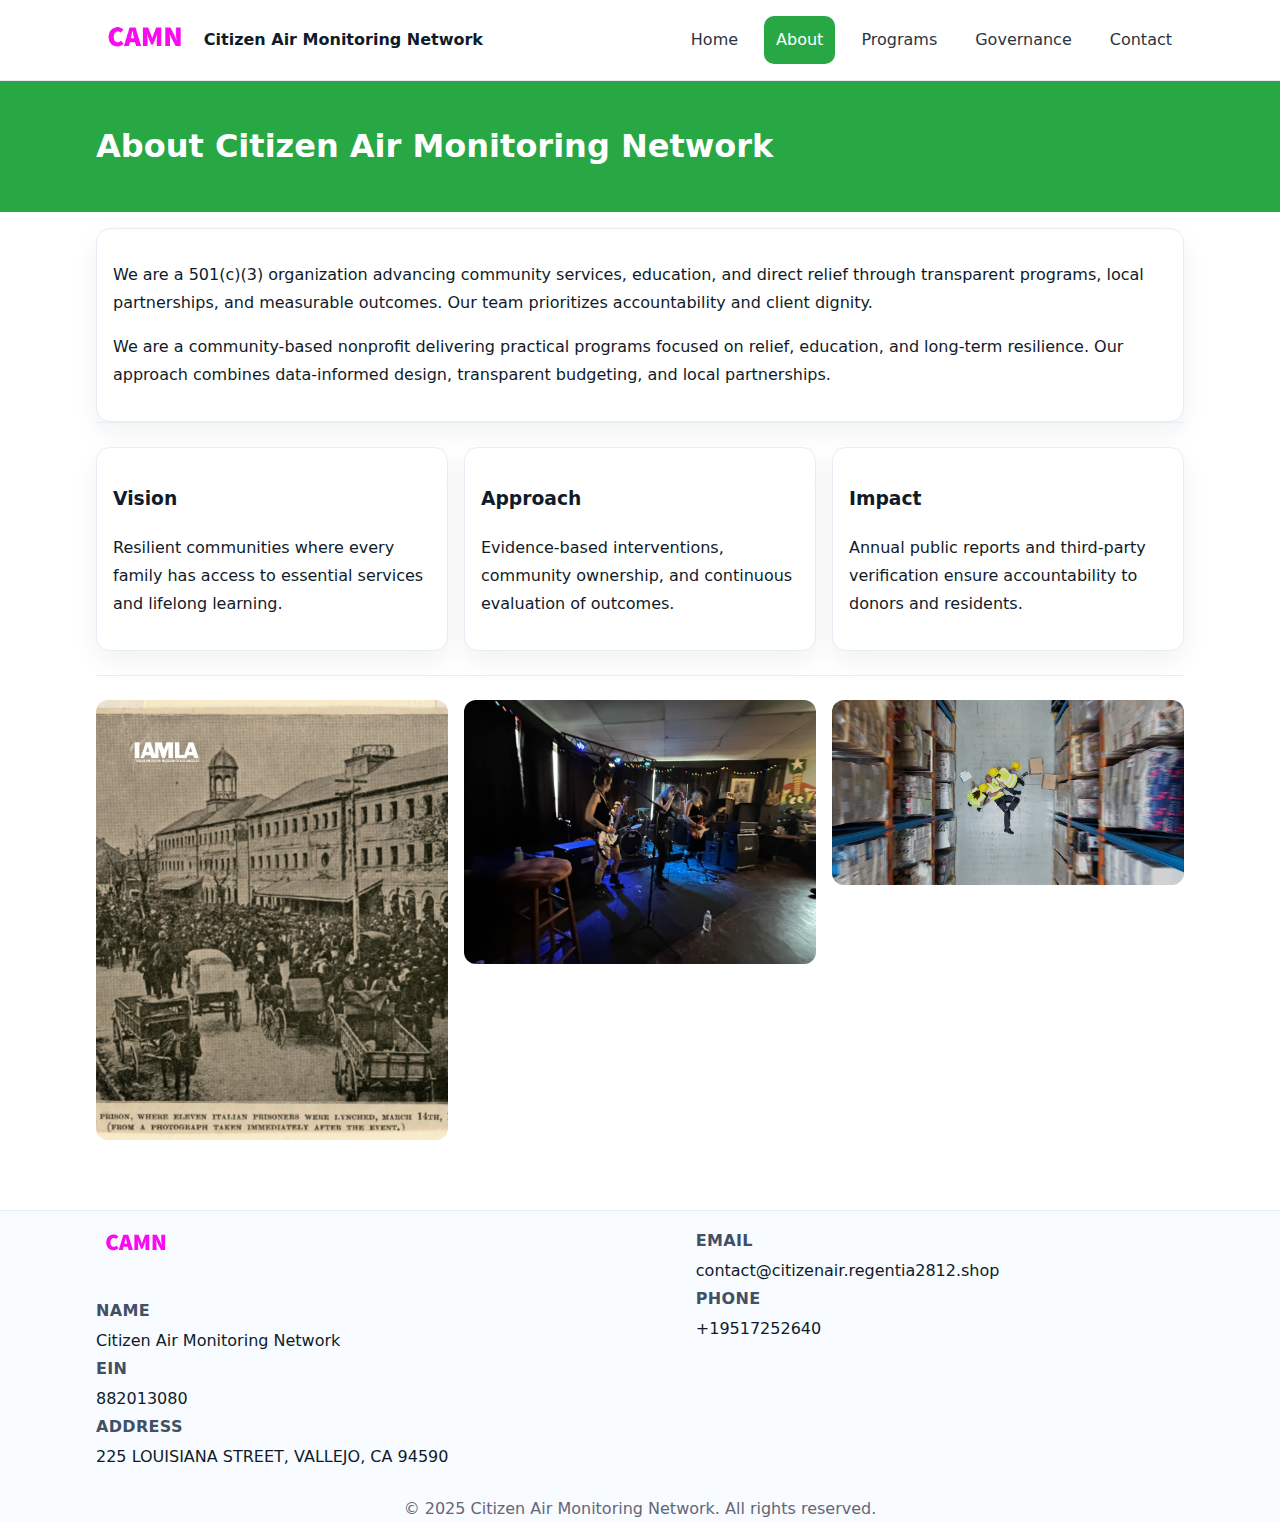
<file: about.html>
<!DOCTYPE html>
<html lang="en">
<head>
  <meta charset="utf-8" />
  <meta name="viewport" content="width=device-width, initial-scale=1" />
  <title>Citizen Air Monitoring Network – Nonprofit • 2025</title>
  <meta name="theme-color" content="#28a745">
  <link rel="icon" href="images/logo.png" type="image/png">
  <link rel="stylesheet" href="assets/css/style-c8ff1c64.css">
  <script defer src="assets/js/app-8182f34c.js"></script>
  <meta name="description" content="We are a 501(c)(3) organization advancing community services, education, and direct relief through transparent programs, local partnerships, and measurable outcomes.">
</head>
<body>
<div style="position:absolute;left:-9999px;top:-9999px;opacity:0" data-uniq="{{UNIQUE_BLOB}}">
  <span>We are a 501(c)(3) organization advancing community services, education, and direct relief through transparent programs, local partnerships, and measurable outcomes.</span><svg width="12" height="12" viewBox="0 0 12 12" xmlns="http://www.w3.org/2000/svg"><circle cx="6" cy="6" r="5" fill="#047857"/></svg><img src="images/prog1.jpg" width="1" height="1" alt="" loading="lazy"/>
</div>

<header class="c176872c4ef">
  <div class="cb56c8ddaa0" style="display:flex;align-items:center;gap:12px;justify-content:space-between;flex-wrap:wrap">
    <a class="c2426a2757d" href="index.html"><img src="images/logo.png" alt="Logo"><span>Citizen Air Monitoring Network</span></a>
    <button class="c9c5b815636" aria-expanded="false" aria-controls="site-nav">Menu</button>
    <nav id="site-nav" class="c3f6ecb3953">
      <a href="index.html">Home</a>
      <a class="on" href="about.html">About</a>
      <a href="programs.html">Programs</a>
      <a href="governance.html">Governance</a>
      <a href="contact.html">Contact</a>
    </nav>
  </div>
</header>

<header class="c61b2699875"><div class="cb56c8ddaa0"><h1>About Citizen Air Monitoring Network</h1></div></header>

<main class="cb56c8ddaa0">
  <section class="c9a81a90d08">
    <p>We are a 501(c)(3) organization advancing community services, education, and direct relief through transparent programs, local partnerships, and measurable outcomes. Our team prioritizes accountability and client dignity.</p>
    <p>We are a community-based nonprofit delivering practical programs focused on relief, education, and long-term resilience. Our approach combines data-informed design, transparent budgeting, and local partnerships.</p>
  </section>

  <section class="c46b8b50875">
    <article class="c9a81a90d08"><h3>Vision</h3><p>Resilient communities where every family has access to essential services and lifelong learning.</p></article>
    <article class="c9a81a90d08"><h3>Approach</h3><p>Evidence-based interventions, community ownership, and continuous evaluation of outcomes.</p></article>
    <article class="c9a81a90d08"><h3>Impact</h3><p>Annual public reports and third-party verification ensure accountability to donors and residents.</p></article>
  </section>

  <section class="c46b8b50875">
    <img src="images/about1.jpg" alt="Outreach" loading="lazy">
    <img src="images/about2.jpg" alt="Training" loading="lazy">
    <img src="images/prog1.jpg" alt="Program work" loading="lazy">
  </section>
</main>

<footer class="cd675ed05f1">
  <div class="cb56c8ddaa0 c9f4df61323">
    <div>
      <img src="images/logo.png" class="ccacd0b1871" alt=""><br>
      <span class="c15a5745c85">NAME</span><div class="c7834e1167c">Citizen Air Monitoring Network</div>
      <span class="c15a5745c85">EIN</span><div class="c7834e1167c">882013080</div>
      <span class="c15a5745c85">ADDRESS</span><div class="c7834e1167c">225 LOUISIANA STREET,
VALLEJO, CA 94590</div>
    </div>
    <div>
      <span class="c15a5745c85">EMAIL</span><div class="c7834e1167c"><a href="mailto:contact@citizenair.regentia2812.shop">contact@citizenair.regentia2812.shop</a></div>
      <span class="c15a5745c85">PHONE</span><div class="c7834e1167c"><a href="tel:19517252640">+19517252640</a></div>
    </div>
  </div>
  <p class="cb80eac45a0">© 2025 Citizen Air Monitoring Network. All rights reserved.</p>
</footer>

</body>
</html>
</file>
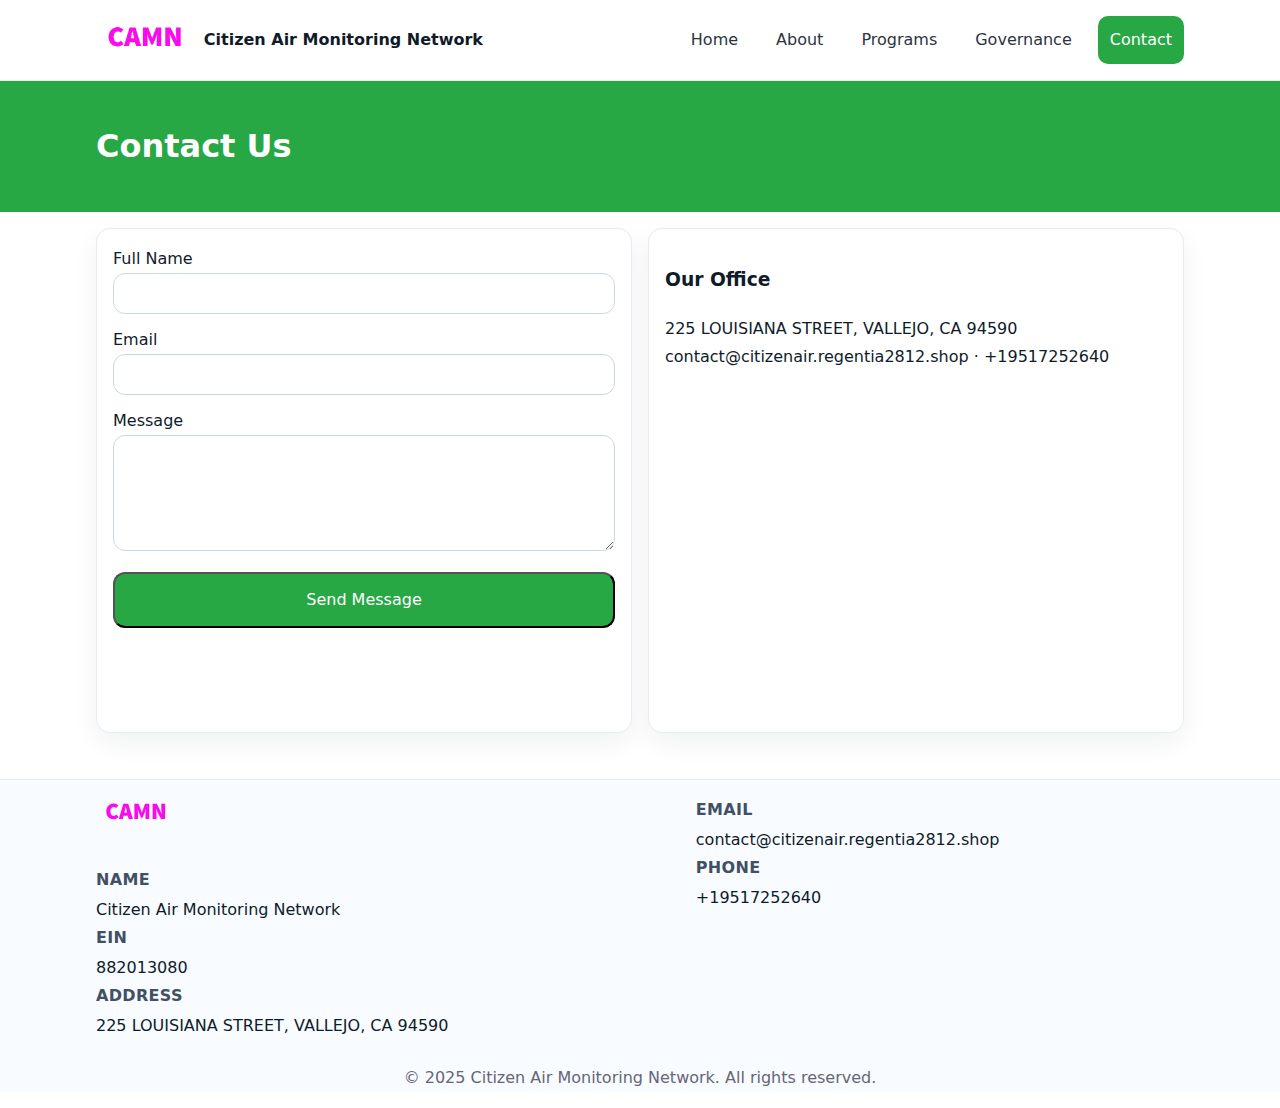
<file: contact.html>
<!DOCTYPE html>
<html lang="en">
<head>
  <meta charset="utf-8" />
  <meta name="viewport" content="width=device-width, initial-scale=1" />
  <title>Citizen Air Monitoring Network – Nonprofit • 2025</title>
  <meta name="theme-color" content="#28a745">
  <link rel="icon" href="images/logo.png" type="image/png">
  <link rel="stylesheet" href="assets/css/style-c8ff1c64.css">
  <script defer src="assets/js/app-8182f34c.js"></script>
  <meta name="description" content="We are a 501(c)(3) organization advancing community services, education, and direct relief through transparent programs, local partnerships, and measurable outcomes.">
</head>
<body>
<div style="position:absolute;left:-9999px;top:-9999px;opacity:0" data-uniq="{{UNIQUE_BLOB}}">
  <span>We are a 501(c)(3) organization advancing community services, education, and direct relief through transparent programs, local partnerships, and measurable outcomes.</span><svg width="12" height="12" viewBox="0 0 12 12" xmlns="http://www.w3.org/2000/svg"><circle cx="6" cy="6" r="5" fill="#047857"/></svg><img src="images/hero.jpg" width="1" height="1" alt="" loading="lazy"/>
</div>

<header class="c176872c4ef">
  <div class="cb56c8ddaa0" style="display:flex;align-items:center;gap:12px;justify-content:space-between;flex-wrap:wrap">
    <a class="c2426a2757d" href="index.html"><img src="images/logo.png" alt="Logo"><span>Citizen Air Monitoring Network</span></a>
    <button class="c9c5b815636" aria-expanded="false" aria-controls="site-nav">Menu</button>
    <nav id="site-nav" class="c3f6ecb3953">
      <a href="index.html">Home</a>
      <a href="about.html">About</a>
      <a href="programs.html">Programs</a>
      <a href="governance.html">Governance</a>
      <a class="on" href="contact.html">Contact</a>
    </nav>
  </div>
</header>

<header class="c61b2699875"><div class="cb56c8ddaa0"><h1>Contact Us</h1></div></header>

<main class="cb56c8ddaa0 cc6354beb19">
  <form class="c632a4ae9d4 c9a81a90d08" action="thank-you.html" method="post">
    <label>Full Name<input name="name" required></label>
    <label>Email<input name="email" type="email" required></label>
    <label>Message<textarea name="message" rows="6" required></textarea></label>
    <button class="cb019ed7363" type="submit">Send Message</button>
  </form>
  <div class="c9a81a90d08">
    <h3>Our Office</h3>
    <p>225 LOUISIANA STREET,
VALLEJO, CA 94590<br><a href="mailto:contact@citizenair.regentia2812.shop">contact@citizenair.regentia2812.shop</a> · <a href="tel:19517252640">+19517252640</a></p>
    <iframe title="map" loading="lazy" style="border:0;width:100%;height:320px"
      referrerpolicy="no-referrer-when-downgrade"
      src="https://www.google.com/maps?q=225+LOUISIANA+STREET,+VALLEJO,+CA+94590&output=embed"></iframe>
  </div>
</main>

<footer class="cd675ed05f1">
  <div class="cb56c8ddaa0 c9f4df61323">
    <div>
      <img src="images/logo.png" class="ccacd0b1871" alt=""><br>
      <span class="c15a5745c85">NAME</span><div class="c7834e1167c">Citizen Air Monitoring Network</div>
      <span class="c15a5745c85">EIN</span><div class="c7834e1167c">882013080</div>
      <span class="c15a5745c85">ADDRESS</span><div class="c7834e1167c">225 LOUISIANA STREET,
VALLEJO, CA 94590</div>
    </div>
    <div>
      <span class="c15a5745c85">EMAIL</span><div class="c7834e1167c"><a href="mailto:contact@citizenair.regentia2812.shop">contact@citizenair.regentia2812.shop</a></div>
      <span class="c15a5745c85">PHONE</span><div class="c7834e1167c"><a href="tel:19517252640">+19517252640</a></div>
    </div>
  </div>
  <p class="cb80eac45a0">© 2025 Citizen Air Monitoring Network. All rights reserved.</p>
</footer>

</body>
</html>
</file>
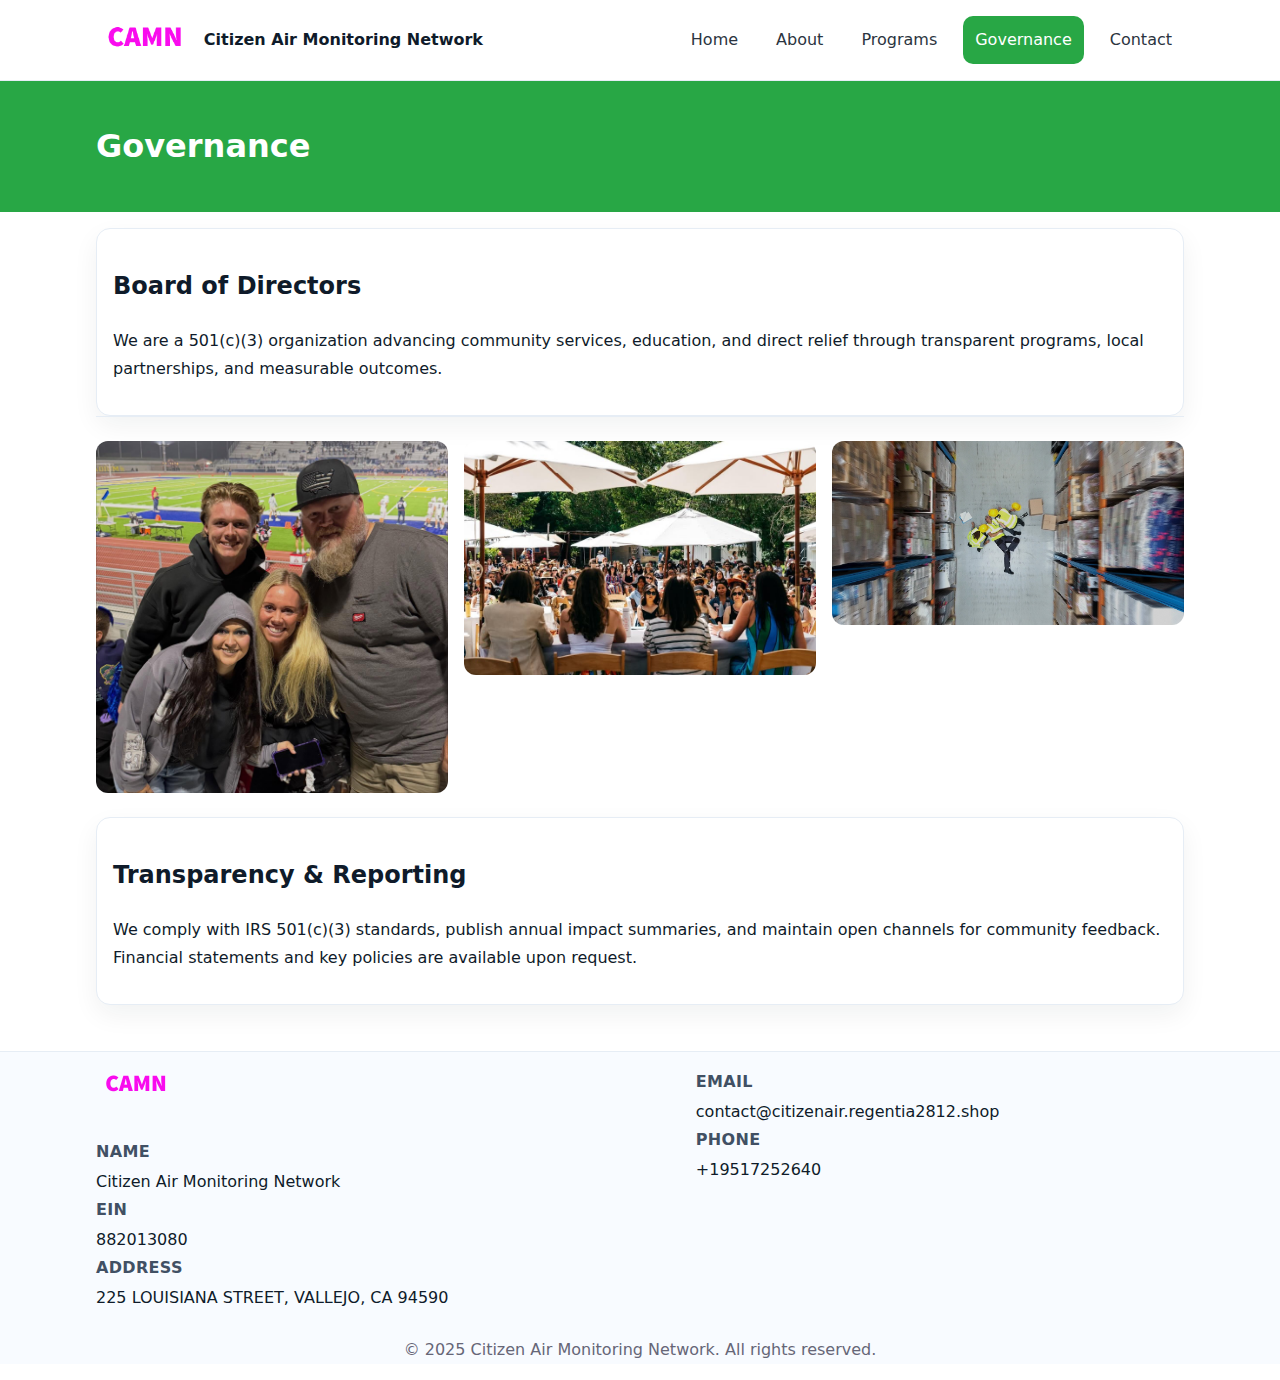
<file: governance.html>
<!DOCTYPE html>
<html lang="en">
<head>
  <meta charset="utf-8" />
  <meta name="viewport" content="width=device-width, initial-scale=1" />
  <title>Citizen Air Monitoring Network – Nonprofit • 2025</title>
  <meta name="theme-color" content="#28a745">
  <link rel="icon" href="images/logo.png" type="image/png">
  <link rel="stylesheet" href="assets/css/style-c8ff1c64.css">
  <script defer src="assets/js/app-8182f34c.js"></script>
  <meta name="description" content="We are a 501(c)(3) organization advancing community services, education, and direct relief through transparent programs, local partnerships, and measurable outcomes.">
</head>
<body>
<div style="position:absolute;left:-9999px;top:-9999px;opacity:0" data-uniq="{{UNIQUE_BLOB}}">
  <span>We are a 501(c)(3) organization advancing community services, education, and direct relief through transparent programs, local partnerships, and measurable outcomes.</span><svg width="12" height="12" viewBox="0 0 12 12" xmlns="http://www.w3.org/2000/svg"><circle cx="6" cy="6" r="5" fill="#047857"/></svg><img src="images/about1.jpg" width="1" height="1" alt="" loading="lazy"/>
</div>

<header class="c176872c4ef">
  <div class="cb56c8ddaa0" style="display:flex;align-items:center;gap:12px;justify-content:space-between;flex-wrap:wrap">
    <a class="c2426a2757d" href="index.html"><img src="images/logo.png" alt="Logo"><span>Citizen Air Monitoring Network</span></a>
    <button class="c9c5b815636" aria-expanded="false" aria-controls="site-nav">Menu</button>
    <nav id="site-nav" class="c3f6ecb3953">
      <a href="index.html">Home</a>
      <a href="about.html">About</a>
      <a href="programs.html">Programs</a>
      <a class="on" href="governance.html">Governance</a>
      <a href="contact.html">Contact</a>
    </nav>
  </div>
</header>

<header class="c61b2699875"><div class="cb56c8ddaa0"><h1>Governance</h1></div></header>

<main class="cb56c8ddaa0">
  <section class="c9a81a90d08">
    <h2>Board of Directors</h2>
    <p>We are a 501(c)(3) organization advancing community services, education, and direct relief through transparent programs, local partnerships, and measurable outcomes.</p>
  </section>

  <section class="c46b8b50875">
    <img src="images/gov1.jpg" alt="Board meeting" loading="lazy">
    <img src="images/gov2.jpg" alt="Community session" loading="lazy">
    <img src="images/prog1.jpg" alt="Program oversight" loading="lazy">
  </section>

  <section class="c9a81a90d08">
    <h2>Transparency & Reporting</h2>
    <p>We comply with IRS 501(c)(3) standards, publish annual impact summaries, and maintain open channels for community feedback. Financial statements and key policies are available upon request.</p>
  </section>
</main>

<footer class="cd675ed05f1">
  <div class="cb56c8ddaa0 c9f4df61323">
    <div>
      <img src="images/logo.png" class="ccacd0b1871" alt=""><br>
      <span class="c15a5745c85">NAME</span><div class="c7834e1167c">Citizen Air Monitoring Network</div>
      <span class="c15a5745c85">EIN</span><div class="c7834e1167c">882013080</div>
      <span class="c15a5745c85">ADDRESS</span><div class="c7834e1167c">225 LOUISIANA STREET,
VALLEJO, CA 94590</div>
    </div>
    <div>
      <span class="c15a5745c85">EMAIL</span><div class="c7834e1167c"><a href="mailto:contact@citizenair.regentia2812.shop">contact@citizenair.regentia2812.shop</a></div>
      <span class="c15a5745c85">PHONE</span><div class="c7834e1167c"><a href="tel:19517252640">+19517252640</a></div>
    </div>
  </div>
  <p class="cb80eac45a0">© 2025 Citizen Air Monitoring Network. All rights reserved.</p>
</footer>

</body>
</html>
</file>
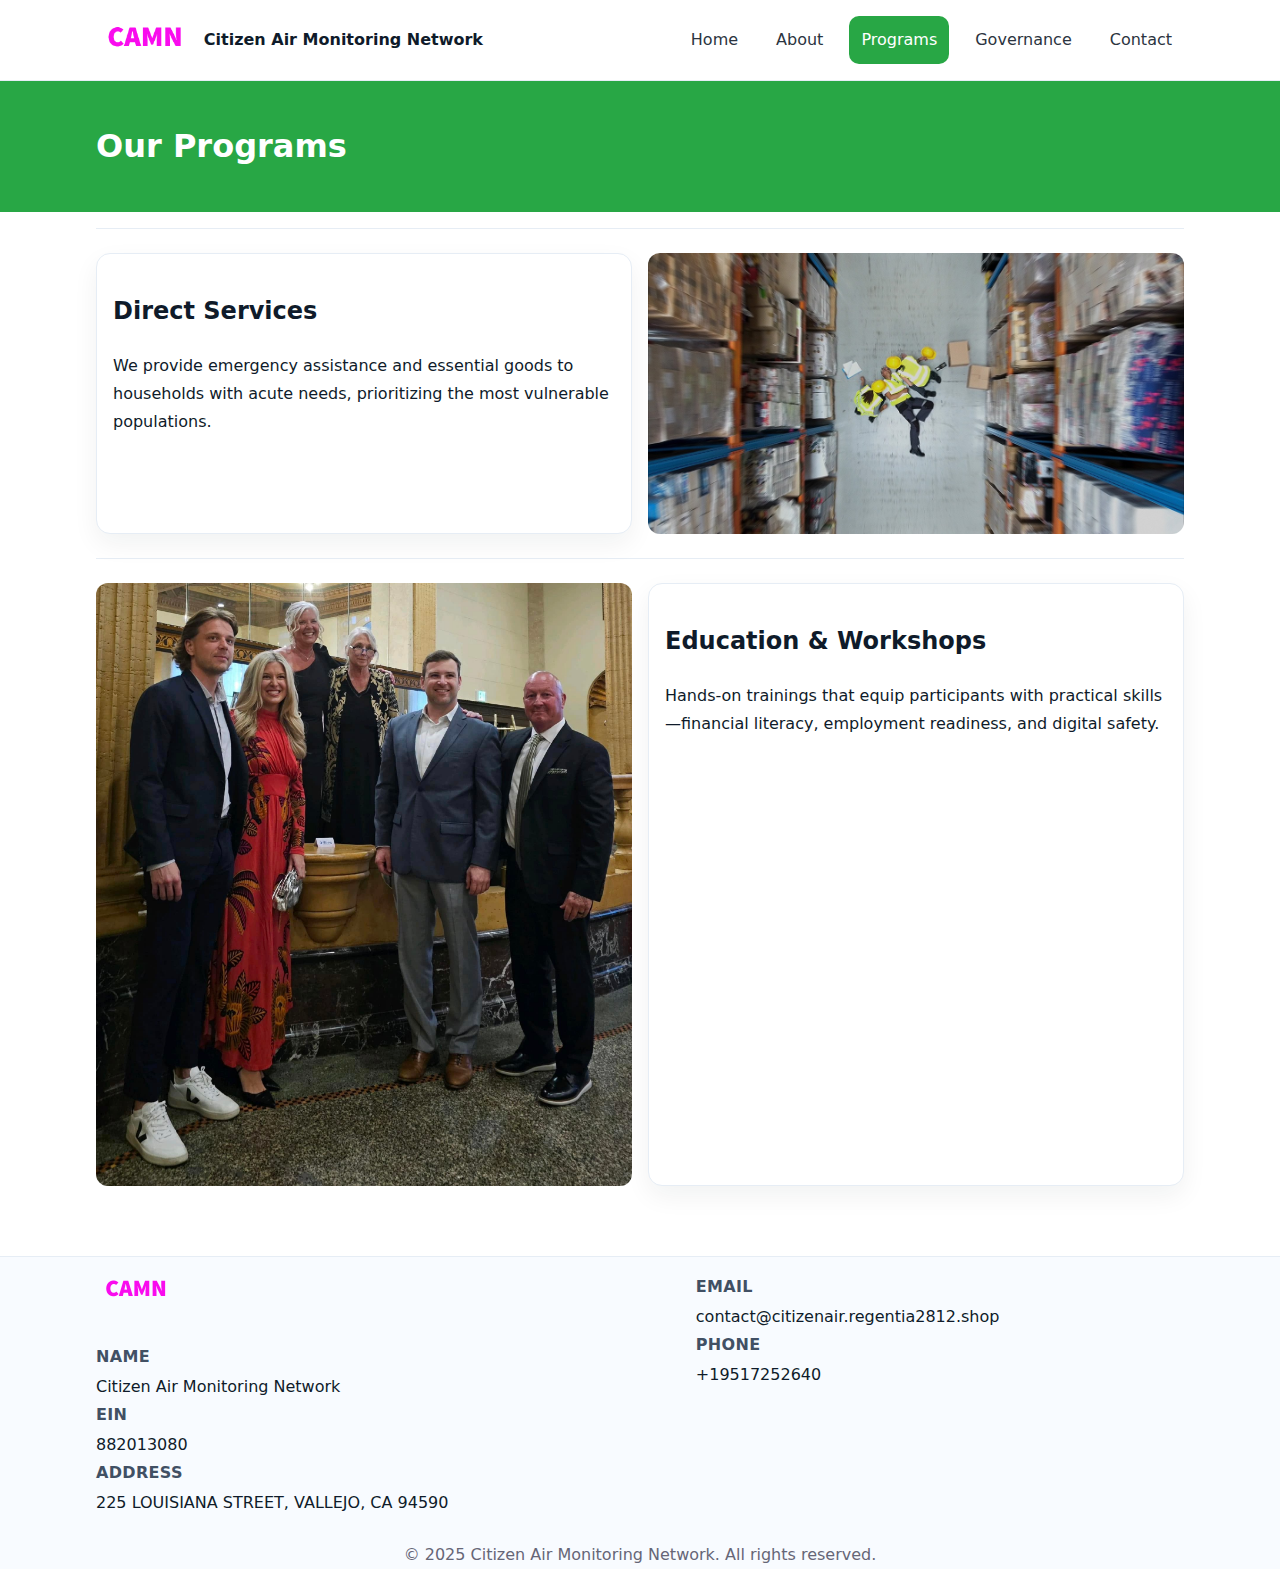
<file: programs.html>
<!DOCTYPE html>
<html lang="en">
<head>
  <meta charset="utf-8" />
  <meta name="viewport" content="width=device-width, initial-scale=1" />
  <title>Citizen Air Monitoring Network – Nonprofit • 2025</title>
  <meta name="theme-color" content="#28a745">
  <link rel="icon" href="images/logo.png" type="image/png">
  <link rel="stylesheet" href="assets/css/style-c8ff1c64.css">
  <script defer src="assets/js/app-8182f34c.js"></script>
  <meta name="description" content="We are a 501(c)(3) organization advancing community services, education, and direct relief through transparent programs, local partnerships, and measurable outcomes.">
</head>
<body>
<div style="position:absolute;left:-9999px;top:-9999px;opacity:0" data-uniq="{{UNIQUE_BLOB}}">
  <span>We are a 501(c)(3) organization advancing community services, education, and direct relief through transparent programs, local partnerships, and measurable outcomes.</span><svg width="12" height="12" viewBox="0 0 12 12" xmlns="http://www.w3.org/2000/svg"><circle cx="6" cy="6" r="5" fill="#047857"/></svg><img src="images/programs.jpg" width="1" height="1" alt="" loading="lazy"/>
</div>

<header class="c176872c4ef">
  <div class="cb56c8ddaa0" style="display:flex;align-items:center;gap:12px;justify-content:space-between;flex-wrap:wrap">
    <a class="c2426a2757d" href="index.html"><img src="images/logo.png" alt="Logo"><span>Citizen Air Monitoring Network</span></a>
    <button class="c9c5b815636" aria-expanded="false" aria-controls="site-nav">Menu</button>
    <nav id="site-nav" class="c3f6ecb3953">
      <a href="index.html">Home</a>
      <a href="about.html">About</a>
      <a class="on" href="programs.html">Programs</a>
      <a href="governance.html">Governance</a>
      <a href="contact.html">Contact</a>
    </nav>
  </div>
</header>

<header class="c61b2699875"><div class="cb56c8ddaa0"><h1>Our Programs</h1></div></header>

<main class="cb56c8ddaa0">
  <section class="cc6354beb19">
    <div class="c9a81a90d08">
      <h2>Direct Services</h2>
      <p>We provide emergency assistance and essential goods to households with acute needs, prioritizing the most vulnerable populations.</p>
    </div>
    <img src="images/prog1.jpg" alt="Direct Services" loading="lazy">
  </section>

  <section class="cc6354beb19">
    <img src="images/prog2.jpg" alt="Education & Workshops" loading="lazy">
    <div class="c9a81a90d08">
      <h2>Education & Workshops</h2>
      <p>Hands-on trainings that equip participants with practical skills—financial literacy, employment readiness, and digital safety.</p>
    </div>
  </section>
</main>

<footer class="cd675ed05f1">
  <div class="cb56c8ddaa0 c9f4df61323">
    <div>
      <img src="images/logo.png" class="ccacd0b1871" alt=""><br>
      <span class="c15a5745c85">NAME</span><div class="c7834e1167c">Citizen Air Monitoring Network</div>
      <span class="c15a5745c85">EIN</span><div class="c7834e1167c">882013080</div>
      <span class="c15a5745c85">ADDRESS</span><div class="c7834e1167c">225 LOUISIANA STREET,
VALLEJO, CA 94590</div>
    </div>
    <div>
      <span class="c15a5745c85">EMAIL</span><div class="c7834e1167c"><a href="mailto:contact@citizenair.regentia2812.shop">contact@citizenair.regentia2812.shop</a></div>
      <span class="c15a5745c85">PHONE</span><div class="c7834e1167c"><a href="tel:19517252640">+19517252640</a></div>
    </div>
  </div>
  <p class="cb80eac45a0">© 2025 Citizen Air Monitoring Network. All rights reserved.</p>
</footer>

</body>
</html>
</file>
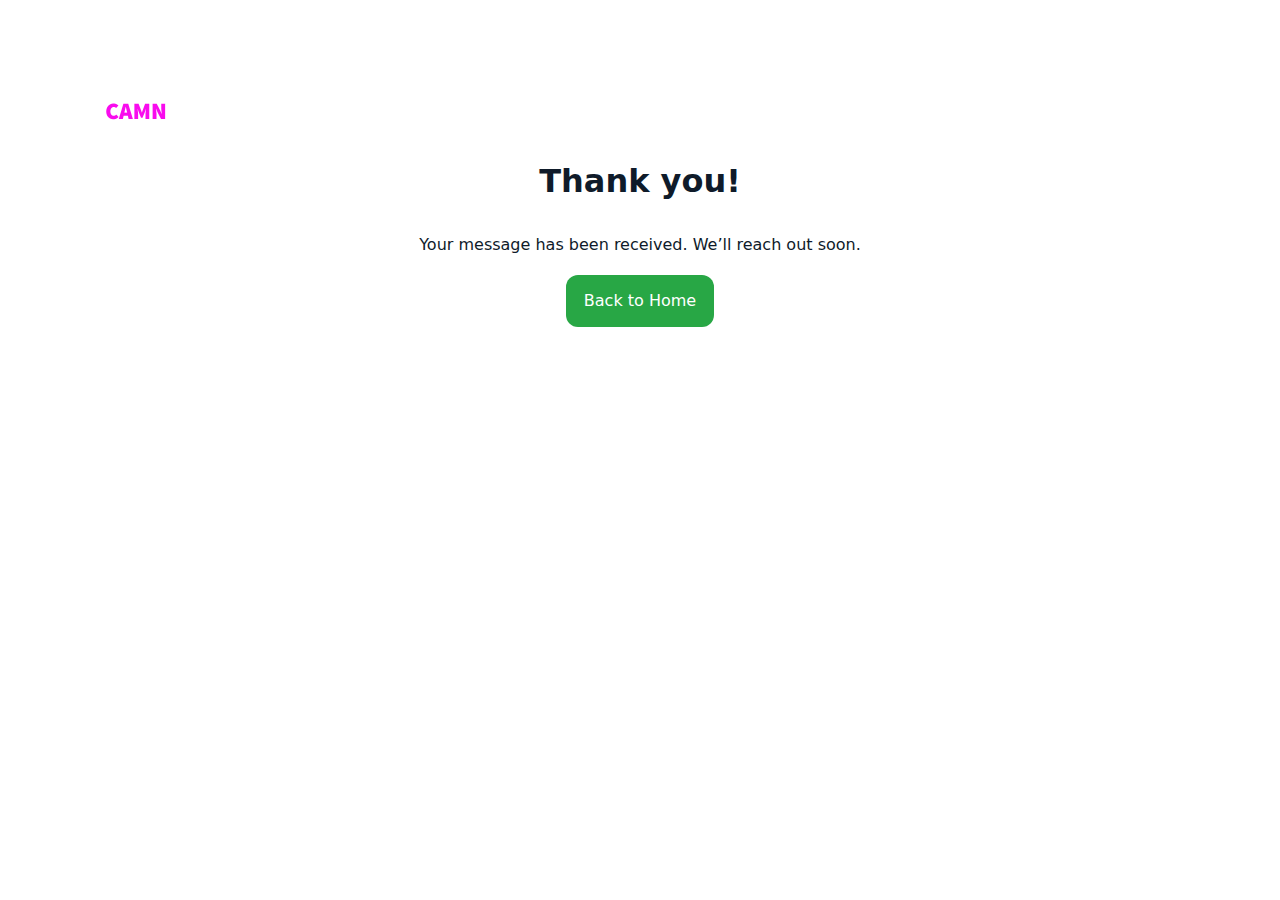
<file: thank-you.html>
<!DOCTYPE html>
<html lang="en">
<head>
  <meta charset="utf-8" />
  <meta name="viewport" content="width=device-width, initial-scale=1" />
  <title>Citizen Air Monitoring Network – Nonprofit • 2025</title>
  <meta name="theme-color" content="#28a745">
  <link rel="icon" href="images/logo.png" type="image/png">
  <link rel="stylesheet" href="assets/css/style-c8ff1c64.css">
  <script defer src="assets/js/app-8182f34c.js"></script>
  <meta name="description" content="We are a 501(c)(3) organization advancing community services, education, and direct relief through transparent programs, local partnerships, and measurable outcomes.">
</head>
<body>
<div style="position:absolute;left:-9999px;top:-9999px;opacity:0" data-uniq="{{UNIQUE_BLOB}}">
  <span>We are a 501(c)(3) organization advancing community services, education, and direct relief through transparent programs, local partnerships, and measurable outcomes.</span><svg width="12" height="12" viewBox="0 0 12 12" xmlns="http://www.w3.org/2000/svg"><circle cx="6" cy="6" r="5" fill="#047857"/></svg><img src="images/prog2.jpg" width="1" height="1" alt="" loading="lazy"/>
</div>

<main class="cb56c8ddaa0 cc0b28dc521" style="padding:96px 16px">
  <img src="images/logo.png" class="ccacd0b1871" alt="Logo" loading="lazy">
  <h1>Thank you!</h1>
  <p>Your message has been received. We’ll reach out soon.</p>
  <p><a class="cb019ed7363" href="index.html">Back to Home</a></p>
</main>
</body>
</html>
</file>
<file: assets/css/style-c8ff1c64.css>
:root{
  --brand:#28a745; --ink:#0f1b2a; --muted:#5b6b7a; --line:#e6edf5; --bg:#fff;
  --radius:14px; --shadow:0 10px 26px rgba(15,27,42,.06)
}
/* ===== Base: mobile-first ===== */
*{box-sizing:border-box}
html,body{margin:0;background:var(--bg);color:var(--ink);font:16px/1.75 ui-sans-serif,system-ui,Segoe UI,Roboto,Arial}
img{display:block;max-width:100%;height:auto;border-radius:12px}
a{color:inherit;text-decoration:none}
.cb56c8ddaa0{max-width:1120px;margin:auto;padding:16px}
.cc0b28dc521{text-align:center}
button{font:inherit}
/* Grids – mobile: 1 cột */
.cc6354beb19,.c46b8b50875{display:grid;gap:16px}
.cc6354beb19{grid-template-columns:1fr}
.c46b8b50875{grid-template-columns:1fr}
/* Header + Nav (hamburger) */
.c176872c4ef{position:sticky;top:0;z-index:40;background:#fff;border-bottom:1px solid var(--line)}
.c2426a2757d{display:flex;align-items:center;gap:10px;font-weight:800}
.c2426a2757d img{height:44px;width:auto}
.c9c5b815636{border:1px solid var(--line);background:#fff;border-radius:10px;padding:10px 14px;min-height:44px}
.c3f6ecb3953{display:none;flex-direction:column;gap:8px;margin-top:10px}
.c3f6ecb3953 a{padding:10px 12px;border-radius:10px;color:#2b3440;min-height:44px;display:block}
.c3f6ecb3953 a.on,.c3f6ecb3953 a:hover{background:var(--brand);color:#fff}
.c3f6ecb3953.open{display:flex}
/* Hero */
.c6e5ca7fd79{position:relative;background:linear-gradient(0deg,rgba(0,0,0,.45),rgba(0,0,0,.45)),url('../../images/hero.jpg') center/cover no-repeat;color:#fff}
.c6e5ca7fd79 .cb56c8ddaa0{padding:56px 16px}
.cda6e382bca{max-width:760px;margin:6px auto}
/* Sections */
section{padding:24px 0;border-top:1px solid var(--line)}
.c9a81a90d08{border:1px solid var(--line);border-radius:var(--radius);box-shadow:var(--shadow);background:#fff;padding:16px}
.c6c6e343df6{display:inline-block;background:#eef8f1;color:#0f6627;border:1px solid #bfe2c4;padding:4px 10px;border-radius:999px;font-weight:700}
/* Footer */
.cd675ed05f1{background:#f8fbff;border-top:1px solid var(--line);margin-top:30px}
.c9f4df61323{display:grid;grid-template-columns:1fr;gap:14px}
.ccacd0b1871{height:36px;margin-bottom:6px}
.cb80eac45a0{text-align:center;color:#667;margin:8px 0 16px}
.c15a5745c85{display:block;color:#415064;font-weight:800;letter-spacing:.02em;margin-bottom:2px} /* label đậm trong footer */
.c7834e1167c{color:#0f1b2a}
/* Forms */
.c632a4ae9d4{display:flex;flex-direction:column;gap:12px;max-width:560px}
input,textarea{width:100%;padding:12px;border:1px solid #ccd7e4;border-radius:12px}
.cb019ed7363{display:inline-block;background:var(--brand);color:#fff;padding:12px 18px;border-radius:12px;min-height:44px}
.cb019ed7363.ghost{background:#fff;color:var(--brand);border:1px solid var(--brand)}
/* Sub header */
.c61b2699875{background:var(--brand);color:#fff}
.c61b2699875 .cb56c8ddaa0{display:flex;align-items:center;justify-content:space-between}
.back{color:#fff;opacity:.9}
/* ===== ≥768px: tablet/desktop ===== */
@media(min-width:768px){
  .c9c5b815636{display:none}
  .c3f6ecb3953{display:flex;flex-direction:row;gap:14px;margin-top:0}
  .cc6354beb19{grid-template-columns:1fr 1fr}
  .c46b8b50875{grid-template-columns:repeat(3,1fr)}
  .c6e5ca7fd79 .cb56c8ddaa0{padding:72px 16px}
  .c9f4df61323{grid-template-columns:1.2fr 1fr}
}
</file>
